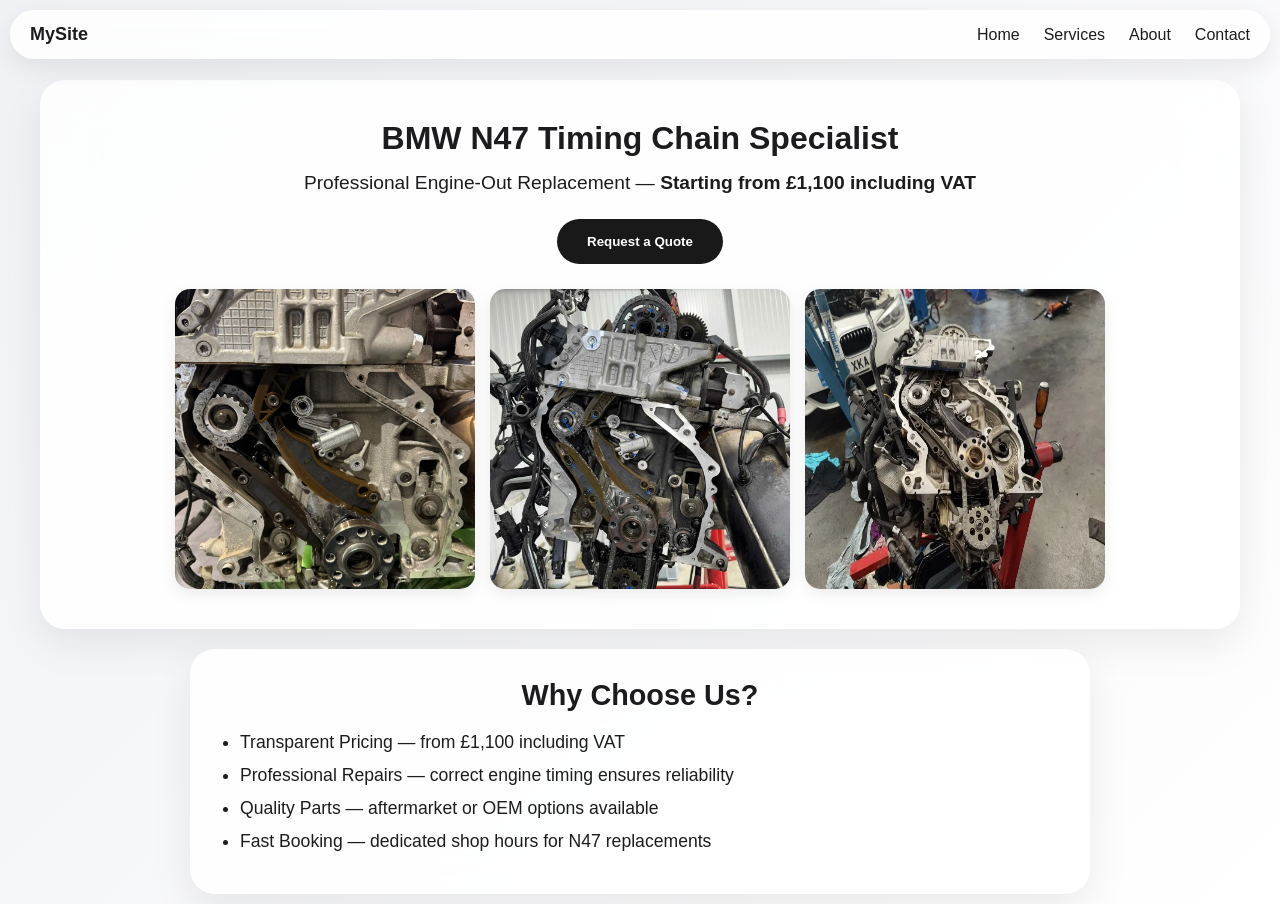
<file: index.html>
﻿<!DOCTYPE html>
<html lang="en">
<head>
    <meta charset="UTF-8">
    <meta name="viewport" content="width=device-width, initial-scale=1.0">
    <title>N47 Timing Chain Replacement</title>
    <link rel="stylesheet" href="main.css">

</head>
<body>

    <nav>
        <div class="logo">MySite</div>

        <div class="hamburger" id="hamburger">
            ☰
        </div>

        <div class="nav-links" id="navLinks">
            <a href="index.html">Home</a>
            <a href="#">Services</a>
            <a href="#">About</a>
            <a href="#">Contact</a>
        </div>
    </nav>

    <header class="hero">
        <div class="hero-content">
            <h1>BMW N47 Timing Chain Specialist</h1>
            <p>Professional Engine-Out Replacement — <strong>Starting from £1,100 including VAT</strong></p>
            <button onclick="goToQuote()">Request a Quote</button>
        </div>
        <div class="hero-images">
            <img src="images/img1.png" alt="BMW N47 Timing Chain">
            <img src="images/img2.png" alt="Engine Out Replacement">
            <img src="images/img3.png" alt="Timing Chain Components">
        </div>
    </header>

    <section class="why-choose-us">
        <h2>Why Choose Us?</h2>
        <ul>
            <li>Transparent Pricing — from £1,100 including VAT</li>
            <li>Professional Repairs — correct engine timing ensures reliability</li>
            <li>Quality Parts — aftermarket or OEM options available</li>
            <li>Fast Booking — dedicated shop hours for N47 replacements</li>
        </ul>
    </section>

    <script src="main.js"></script>
</body>
</html>
</file>
<file: main.css>
﻿/* General Reset */
* {
    margin: 0;
    padding: 0;
    box-sizing: border-box;
}

body {
    font-family: -apple-system, BlinkMacSystemFont, "Segoe UI", Roboto, sans-serif;
    background: linear-gradient(135deg, #f0f1f5, #ffffff);
    color: #1c1c1e;
    padding: 10px;
}

/* NAV CONTAINER */
nav {
    position: fixed;
    top: 10px;
    left: 10px;
    right: 10px;
    display: flex;
    justify-content: space-between;
    align-items: center;
    padding: 14px 20px;
    border-radius: 25px;
    background: rgba(255,255,255,0.85);
    backdrop-filter: blur(25px);
    -webkit-backdrop-filter: blur(25px);
    box-shadow: 0 8px 25px rgba(0,0,0,0.08), inset 0 1px 0 rgba(255,255,255,0.5);
    transition: all 0.3s ease;
    z-index: 9999;
}

    nav:hover {
        box-shadow: 0 10px 30px rgba(0,122,255,0.15), inset 0 1px 0 rgba(255,255,255,0.5);
    }

/* LOGO */
.logo {
    font-weight: 600;
    font-size: 18px;
    color: #1c1c1e;
}

/* LINKS */
.nav-links {
    display: flex;
    gap: 24px;
}

    .nav-links a {
        text-decoration: none;
        color: #1c1c1e;
        font-weight: 500;
        transition: all 0.3s ease;
    }

        .nav-links a:hover {
            opacity: 0.8;
            color: #007aff; /* iOS blue highlight */
        }

/* HAMBURGER */
.hamburger {
    display: none;
    font-size: 24px;
    cursor: pointer;
}

/* MOBILE NAV */
@media (max-width: 768px) {
    .nav-links {
        position: absolute;
        top: 65px;
        left: 0;
        right: 0;
        flex-direction: column;
        align-items: center;
        padding: 20px 0;
        border-radius: 25px;
        background: rgba(255,255,255,0.95);
        backdrop-filter: blur(25px);
        -webkit-backdrop-filter: blur(25px);
        box-shadow: 0 8px 25px rgba(0,0,0,0.1);
        display: none;
    }

        .nav-links.active {
            display: flex;
        }

    .hamburger {
        display: block;
    }
}



/* HERO SECTION */
.hero {
    display: flex;
    flex-direction: column;
    align-items: center;
    justify-content: center;
    background: rgba(255,255,255,0.85);
    border-radius: 25px;
    box-shadow: 0 15px 40px rgba(0,0,0,0.08);
    padding: 40px 20px;
    margin: 70px auto auto auto;
    max-width: 1200px;
    text-align: center;
    backdrop-filter: blur(25px);
    -webkit-backdrop-filter: blur(25px);
    transition: all 0.3s ease;
}


    .hero:hover {
        box-shadow: 0 20px 50px rgba(0,122,255,0.1);
    }

    /* HERO TEXT */
    .hero h1 {
        font-size: 2rem;
        margin-bottom: 15px;
        color: #1c1c1e;
    }

    .hero p {
        font-size: 1.2rem;
        margin-bottom: 25px;
        color: #1c1c1e;
    }

    /* HERO BUTTON */
    .hero button {
        padding: 15px 30px;
        border-radius: 50px;
        border: none;
        background: rgba(0,0,0,0.9);
        color: #fff;
        font-weight: bold;
        cursor: pointer;
        transition: all 0.3s ease;
    }

        .hero button:hover {
            opacity: 0.9;
            background: rgba(0,122,255,0.8);
            box-shadow: 0 0 15px rgba(0,122,255,0.3);
        }

/* HERO IMAGES */
.hero-images {
    display: flex;
    flex-wrap: wrap;
    justify-content: center;
    gap: 15px;
    margin-top: 25px;
}

    .hero-images img {
        width: 300px;
        height: auto;
        border-radius: 15px;
        box-shadow: 0 5px 15px rgba(0,0,0,0.08);
        transition: all 0.3s ease;
    }

        .hero-images img:hover {
            transform: scale(1.03);
            box-shadow: 0 8px 20px rgba(0,122,255,0.12);
        }

/* WHY CHOOSE US SECTION */
.why-choose-us {
    max-width: 900px;
    margin: 20px auto 0 auto;
    background: rgba(255,255,255,0.85);
    border-radius: 25px;
    padding: 30px;
    box-shadow: 0 15px 40px rgba(0,0,0,0.08);
    backdrop-filter: blur(25px);
    -webkit-backdrop-filter: blur(25px);
    transition: all 0.3s ease;
}

    .why-choose-us h2 {
        margin-bottom: 20px;
        font-size: 1.8rem;
        text-align: center;
        color: #1c1c1e;
    }

    .why-choose-us ul {
        list-style-type: disc;
        padding-left: 20px;
    }

    .why-choose-us li {
        font-size: 1.1rem;
        margin-bottom: 12px;
        color: #1c1c1e;
    }
</file>
